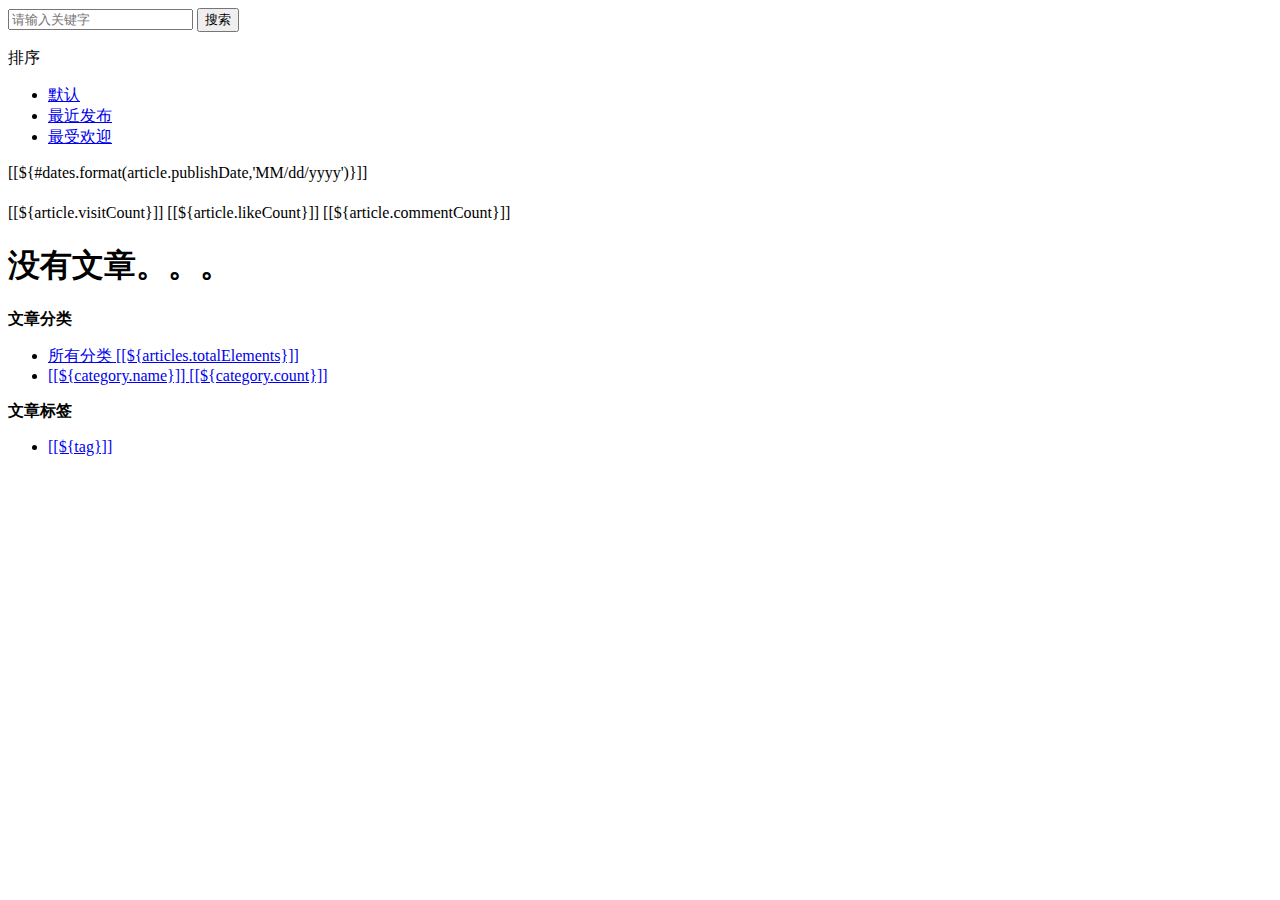
<file: src/main/resources/templates/index.html>
<html xmlns:th="http://www.thymeleaf.org" xmlns:sec="http://www.thymeleaf.org/thymeleaf-extras-springsecurity4">

<head th:replace="~{layout/layout::head(pageTitle='主页')}" ></head>

<body>
	<div th:replace="~{layout/layout::js}"></div>
	<header th:replace="~{layout/layout::header(pageName='index')}"> </header>
	<div class="container main-content">
		<div class="row">
			<div class="col-md-9">
				<div class="">
					<div></div>
					<form class="form-inline mt-2 mt-md-0 mr-2">
						<input class="form-control mr-sm-2" type="text" placeholder="请输入关键字" aria-label="Search" id="keyword">
						<button id="keyword-search" class="btn btn-outline-dark my-2 my-sm-0" type="button">搜索</button>
					</form>
				</div>
				<div class="utils">
					<div>
						排序
						<i class="fa fa-sort-amount-desc ml-2"></i>
					</div>
					<div>
						<!--<a href="javascript:void(0)" class="ml-2">默认-->
							<!--<i class="fa fa-sort-down"></i>-->
						<!--</a>-->
						<!--<a href="javascript:void(0)" class="ml-2">最近发布-->
							<!--<i class="fa fa-sort-down"></i>-->
						<!--</a>-->
						<!--<a href="javascript:void(0)" class="ml-2">最受欢迎-->
							<!--<i class="fa fa-sort-down"></i>-->
						<!--</a>-->
						<ul class="nav nav-sort">
							<li class="nav-item">
								<a class="nav-link active-sort" data-sort="0" href="javascript:void(0)">默认<i class="fa fa-sort-down"></i></a>
							</li>
							<li class="nav-item">
								<a class="nav-link" data-sort="1" href="javascript:void(0)">最近发布<i class="fa fa-sort-down"></i></a>
							</li>
							<li class="nav-item">
								<a class="nav-link" data-sort="2" href="javascript:void(0)">最受欢迎<i class="fa fa-sort-down"></i></a>
							</li>
						</ul>
					</div>
				</div>
				<div id="article-container">
					<div class="article-list" id="article-list" th:attr="totalPages=${articles.totalPages},totalCount=${articles.totalElements}">
						<div class="card mb-3" th:each="article : ${articles}">
							<div class="card-header">
								<span class="ml-2 ">
									<i class="fa fa-calendar p-1"></i>[[${#dates.format(article.publishDate,'MM/dd/yyyy')}]]</span>
							</div>
							<div class="card-body">
								<h5 class="card-title">
									<a th:href="@{'/article/details/'+${article.articleId}}" target="_blank" class="card-link" th:text="${article.title}"></a>
								</h5>
								<p class="card-text"></p>
								<div class="my-card-footer">
									<div>
										<span th:text="${article.source}eq 1?'原创':'转载'"></span>
									</div>
									<div>
										<!-- <span class="ml-2 ">
											<i class="fa fa-user p-1"></i>[[${article.author}]]</span> -->
										<span class="ml-2 ">
											<i class="fa fa-eye p-1"></i>[[${article.visitCount}]]</span>
										<span class="ml-2 ">
											<i class="fa fa-thumbs-up p-1"></i>[[${article.likeCount}]]</span>
										<span class="ml-2 ">
											<i class="fa fa-comments p-1"></i>[[${article.commentCount}]]</span>
									</div>
								</div>
							</div>
						</div>
					</div>
				</div>
                <div th:if="${articles.totalElements le 0}" class="text-center m-5"> <h1>没有文章。。。</h1></div>
				<div th:replace="~{layout/paging::paging}"></div>
			</div>
			<div class="col-md-3">
				<aside class="blog-aside">
					<div class="card">
						<div class="card-header">
							<strong>文章分类</strong>
						</div>
						<ul class="list-group list-group-flush">
							<li class="list-group-item active">
								<a class="_category_" href="javascript:void(0)">所有分类
									<span id="all_category_count" class="badge badge-secondary ml-2">[[${articles.totalElements}]]</span>
								</a>
							</li>
							<li class="list-group-item " th:each="category : ${categorys}">
								<a class="_category_" href="javascript:void(0)" th:attr="category=${category.name}">[[${category.name}]]
									<span class="badge badge-secondary ml-2">[[${category.count}]]</span>
								</a>
							</li>
						</ul>
					</div>
					<div class="card">
						<div class="card-header">
							<strong>文章标签</strong>
						</div>
						<ul class="tags">
							<li class="active">
								<a class="_tag_" th:attr="tag=${tag}" href="javascript:void(0)" th:each="tag : ${tags}">[[${tag}]]</a>
							</li>
						</ul>
					</div>
				</aside>
			</div>
		</div>
	</div>
	<footer th:replace="~{layout/layout::footer}"></footer>
</body>
<script type="text/javascript" th:inline="javascript">
	$(function () {
		var currentPage = 0;//当前页号
		var category = "";//文章分类
		var tag = "";//文章标签
		var keyword = "";//关键字
        var sortValue=0;//排序方式
		$("#page").Page({
			totalPages: [[${ articles.totalPages }]],//分页总数
			liNums: 7,//分页的数字按钮数(建议取奇数)
			activeClass: 'activP', //active 类样式定义
			callBack: function (pageNo) {
				currentPage = pageNo;
				queryArticles();
			}
		});
		function queryArticles() {
			$.ajax({
				type:"get",
				url: CONTEXT_PATH+"articles",
				contentType: 'application/json',
				data: {
					"pageNo": currentPage > 0 ? currentPage - 1 : 0,
					"pageSize": 10,
					"category": category,
					"tag": tag,
					"keyword": keyword,
                    "sortValue":sortValue
				},
				success: function (data) {
					$("#article-container").html(data);
					if (currentPage == 0) {
						var totalPages = $("#article-list").attr("totalPages");
						$("#page").setTotalPages(parseInt(totalPages));//分页总数
					}
				},
				error: function () {
					toastr.error("请稍后再试!");
				}
			});
		}
		$("._category_").click(function () {
			$("._category_").parent().removeClass("active");
			$(this).parent().addClass("active");
			category = $(this).attr("category");
			currentPage = 0;
			queryArticles();
		});
		$("._tag_").click(function () {
			$("._tag_").parent().removeClass("active");
			$(this).parent().addClass("active");
			tag = $(this).attr("tag");
			currentPage = 0;
			queryArticles();
		});
		$("#keyword-search").click(function () {
			keyword = $("#keyword").val();
			currentPage = 0;
			queryArticles();
		});
		$(".nav-sort  a").click(function(){
            $(".nav-sort  a").removeClass("active-sort");
		    $(this).addClass("active-sort");
            sortValue=$(this).attr("data-sort");
            queryArticles();
        });
	})
</script>

</html>
</file>
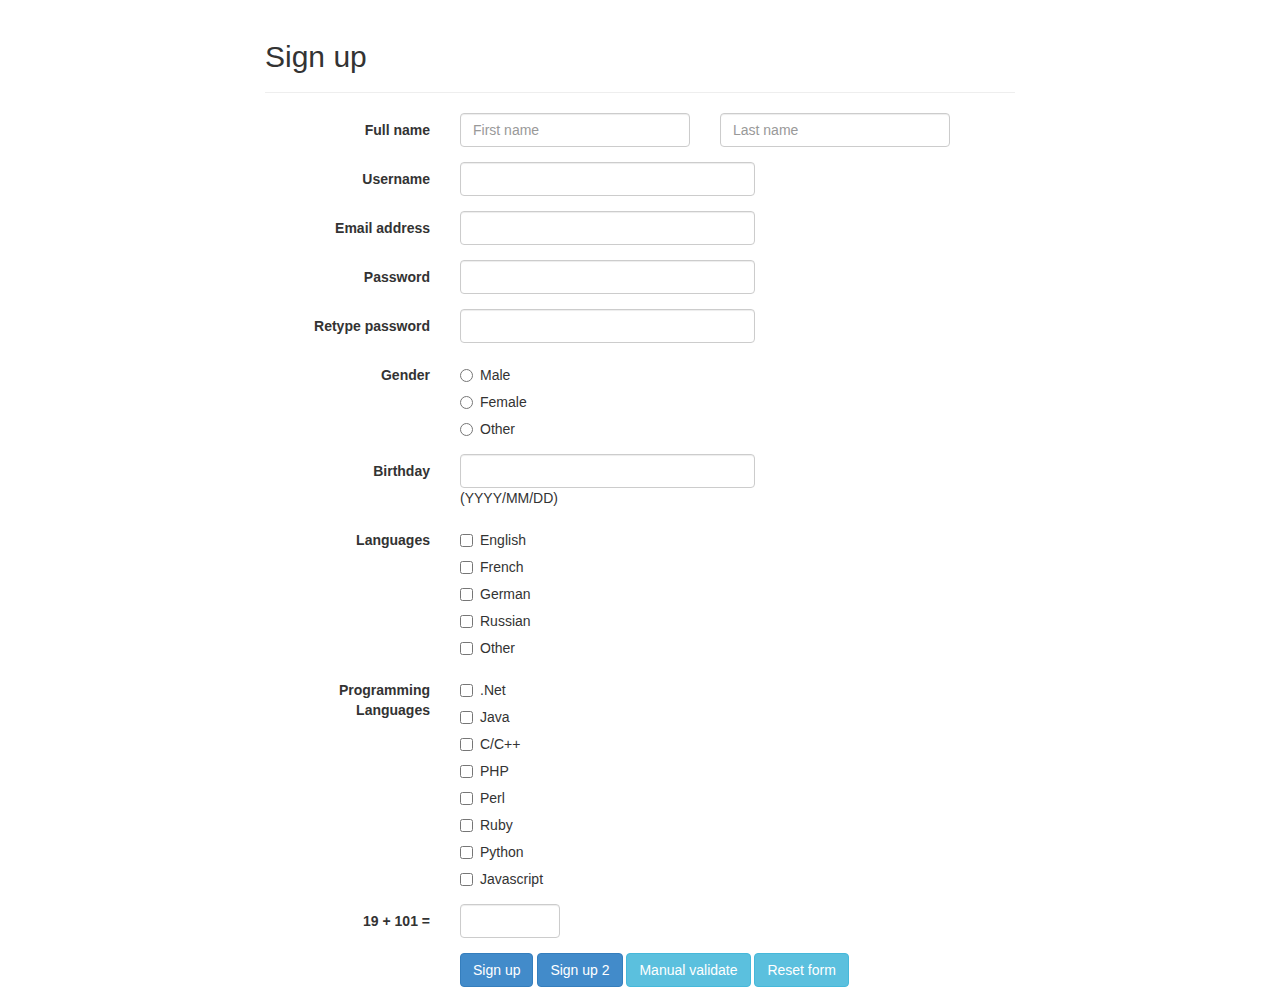
<file: src/main/resources/static/lib/bootstrapvalidator-master/index.html>
<!DOCTYPE html>
<html>
<head>
    <title>BootstrapValidator demo</title>

    <link rel="stylesheet" href="vendor/bootstrap/css/bootstrap.css"/>
    <link rel="stylesheet" href="dist/css/bootstrapValidator.css"/>

    <!-- Include the FontAwesome CSS if you want to use feedback icons provided by FontAwesome -->
    <!--<link rel="stylesheet" href="http://netdna.bootstrapcdn.com/font-awesome/4.0.3/css/font-awesome.css" />-->

    <script type="text/javascript" src="vendor/jquery/jquery-1.10.2.min.js"></script>
    <script type="text/javascript" src="vendor/bootstrap/js/bootstrap.min.js"></script>
    <script type="text/javascript" src="dist/js/bootstrapValidator.js"></script>
</head>
<body>
    <div class="container">
        <div class="row">
            <!-- form: -->
            <section>
                <div class="col-lg-8 col-lg-offset-2">
                    <div class="page-header">
                        <h2>Sign up</h2>
                    </div>

                    <form id="defaultForm" method="post" class="form-horizontal" action="target.php">
                        <div class="form-group">
                            <label class="col-lg-3 control-label">Full name</label>
                            <div class="col-lg-4">
                                <input type="text" class="form-control" name="firstName" placeholder="First name" />
                            </div>
                            <div class="col-lg-4">
                                <input type="text" class="form-control" name="lastName" placeholder="Last name" />
                            </div>
                        </div>

                        <div class="form-group">
                            <label class="col-lg-3 control-label">Username</label>
                            <div class="col-lg-5">
                                <input type="text" class="form-control" name="username" />
                            </div>
                        </div>

                        <div class="form-group">
                            <label class="col-lg-3 control-label">Email address</label>
                            <div class="col-lg-5">
                                <input type="text" class="form-control" name="email" />
                            </div>
                        </div>

                        <div class="form-group">
                            <label class="col-lg-3 control-label">Password</label>
                            <div class="col-lg-5">
                                <input type="password" class="form-control" name="password" />
                            </div>
                        </div>

                        <div class="form-group">
                            <label class="col-lg-3 control-label">Retype password</label>
                            <div class="col-lg-5">
                                <input type="password" class="form-control" name="confirmPassword" />
                            </div>
                        </div>

                        <div class="form-group">
                            <label class="col-lg-3 control-label">Gender</label>
                            <div class="col-lg-5">
                                <div class="radio">
                                    <label>
                                        <input type="radio" name="gender" value="male" /> Male
                                    </label>
                                </div>
                                <div class="radio">
                                    <label>
                                        <input type="radio" name="gender" value="female" /> Female
                                    </label>
                                </div>
                                <div class="radio">
                                    <label>
                                        <input type="radio" name="gender" value="other" /> Other
                                    </label>
                                </div>
                            </div>
                        </div>

                        <div class="form-group">
                            <label class="col-lg-3 control-label">Birthday</label>
                            <div class="col-lg-5">
                                <input type="text" class="form-control" name="birthday" /> (YYYY/MM/DD)
                            </div>
                        </div>

                        <div class="form-group">
                            <label class="col-lg-3 control-label">Languages</label>
                            <div class="col-lg-5">
                                <div class="checkbox">
                                    <label>
                                        <input type="checkbox" name="languages[]" value="english" /> English
                                    </label>
                                </div>
                                <div class="checkbox">
                                    <label>
                                        <input type="checkbox" name="languages[]" value="french" /> French
                                    </label>
                                </div>
                                <div class="checkbox">
                                    <label>
                                        <input type="checkbox" name="languages[]" value="german" /> German
                                    </label>
                                </div>
                                <div class="checkbox">
                                    <label>
                                        <input type="checkbox" name="languages[]" value="russian" /> Russian
                                    </label>
                                </div>
                                <div class="checkbox">
                                    <label>
                                        <input type="checkbox" name="languages[]" value="other" /> Other
                                    </label>
                                </div>
                            </div>
                        </div>

                        <div class="form-group">
                            <label class="col-lg-3 control-label">Programming Languages</label>
                            <div class="col-lg-5">
                                <div class="checkbox">
                                    <label>
                                        <input type="checkbox" name="programs[]" value="net" /> .Net
                                    </label>
                                </div>
                                <div class="checkbox">
                                    <label>
                                        <input type="checkbox" name="programs[]" value="java" /> Java
                                    </label>
                                </div>
                                <div class="checkbox">
                                    <label>
                                        <input type="checkbox" name="programs[]" value="c" /> C/C++
                                    </label>
                                </div>
                                <div class="checkbox">
                                    <label>
                                        <input type="checkbox" name="programs[]" value="php" /> PHP
                                    </label>
                                </div>
                                <div class="checkbox">
                                    <label>
                                        <input type="checkbox" name="programs[]" value="perl" /> Perl
                                    </label>
                                </div>
                                <div class="checkbox">
                                    <label>
                                        <input type="checkbox" name="programs[]" value="ruby" /> Ruby
                                    </label>
                                </div>
                                <div class="checkbox">
                                    <label>
                                        <input type="checkbox" name="programs[]" value="python" /> Python
                                    </label>
                                </div>
                                <div class="checkbox">
                                    <label>
                                        <input type="checkbox" name="programs[]" value="javascript" /> Javascript
                                    </label>
                                </div>
                            </div>
                        </div>

                        <div class="form-group">
                            <label class="col-lg-3 control-label" id="captchaOperation"></label>
                            <div class="col-lg-2">
                                <input type="text" class="form-control" name="captcha" />
                            </div>
                        </div>

                        <div class="form-group">
                            <div class="col-lg-9 col-lg-offset-3">
                                <button type="submit" class="btn btn-primary" name="signup" value="Sign up">Sign up</button>
                                <button type="submit" class="btn btn-primary" name="signup2" value="Sign up 2">Sign up 2</button>
                                <button type="button" class="btn btn-info" id="validateBtn">Manual validate</button>
                                <button type="button" class="btn btn-info" id="resetBtn">Reset form</button>
                            </div>
                        </div>
                    </form>
                </div>
            </section>
            <!-- :form -->
        </div>
    </div>

<script type="text/javascript">
$(document).ready(function() {
    // Generate a simple captcha
    function randomNumber(min, max) {
        return Math.floor(Math.random() * (max - min + 1) + min);
    }
    $('#captchaOperation').html([randomNumber(1, 100), '+', randomNumber(1, 200), '='].join(' '));

    $('#defaultForm').bootstrapValidator({
//        live: 'disabled',
        message: 'This value is not valid',
        feedbackIcons: {
            valid: 'glyphicon glyphicon-ok',
            invalid: 'glyphicon glyphicon-remove',
            validating: 'glyphicon glyphicon-refresh'
        },
        fields: {
            firstName: {
                validators: {
                    notEmpty: {
                        message: 'The first name is required and cannot be empty'
                    }
                }
            },
            lastName: {
                validators: {
                    notEmpty: {
                        message: 'The last name is required and cannot be empty'
                    }
                }
            },
            username: {
                message: 'The username is not valid',
                validators: {
                    notEmpty: {
                        message: 'The username is required and cannot be empty'
                    },
                    stringLength: {
                        min: 6,
                        max: 30,
                        message: 'The username must be more than 6 and less than 30 characters long'
                    },
                    regexp: {
                        regexp: /^[a-zA-Z0-9_\.]+$/,
                        message: 'The username can only consist of alphabetical, number, dot and underscore'
                    },
                    remote: {
                        url: 'remote.php',
                        message: 'The username is not available'
                    },
                    different: {
                        field: 'password',
                        message: 'The username and password cannot be the same as each other'
                    }
                }
            },
            email: {
                validators: {
                    emailAddress: {
                        message: 'The input is not a valid email address'
                    }
                }
            },
            password: {
                validators: {
                    notEmpty: {
                        message: 'The password is required and cannot be empty'
                    },
                    identical: {
                        field: 'confirmPassword',
                        message: 'The password and its confirm are not the same'
                    },
                    different: {
                        field: 'username',
                        message: 'The password cannot be the same as username'
                    }
                }
            },
            confirmPassword: {
                validators: {
                    notEmpty: {
                        message: 'The confirm password is required and cannot be empty'
                    },
                    identical: {
                        field: 'password',
                        message: 'The password and its confirm are not the same'
                    },
                    different: {
                        field: 'username',
                        message: 'The password cannot be the same as username'
                    }
                }
            },
            birthday: {
                validators: {
                    date: {
                        format: 'YYYY/MM/DD',
                        message: 'The birthday is not valid'
                    }
                }
            },
            gender: {
                validators: {
                    notEmpty: {
                        message: 'The gender is required'
                    }
                }
            },
            'languages[]': {
                validators: {
                    notEmpty: {
                        message: 'Please specify at least one language you can speak'
                    }
                }
            },
            'programs[]': {
                validators: {
                    choice: {
                        min: 2,
                        max: 4,
                        message: 'Please choose 2 - 4 programming languages you are good at'
                    }
                }
            },
            captcha: {
                validators: {
                    callback: {
                        message: 'Wrong answer',
                        callback: function(value, validator) {
                            var items = $('#captchaOperation').html().split(' '), sum = parseInt(items[0]) + parseInt(items[2]);
                            return value == sum;
                        }
                    }
                }
            }
        }
    });

    // Validate the form manually
    $('#validateBtn').click(function() {
        $('#defaultForm').bootstrapValidator('validate');
    });

    $('#resetBtn').click(function() {
        $('#defaultForm').data('bootstrapValidator').resetForm(true);
    });
});
</script>
</body>
</html>
</file>
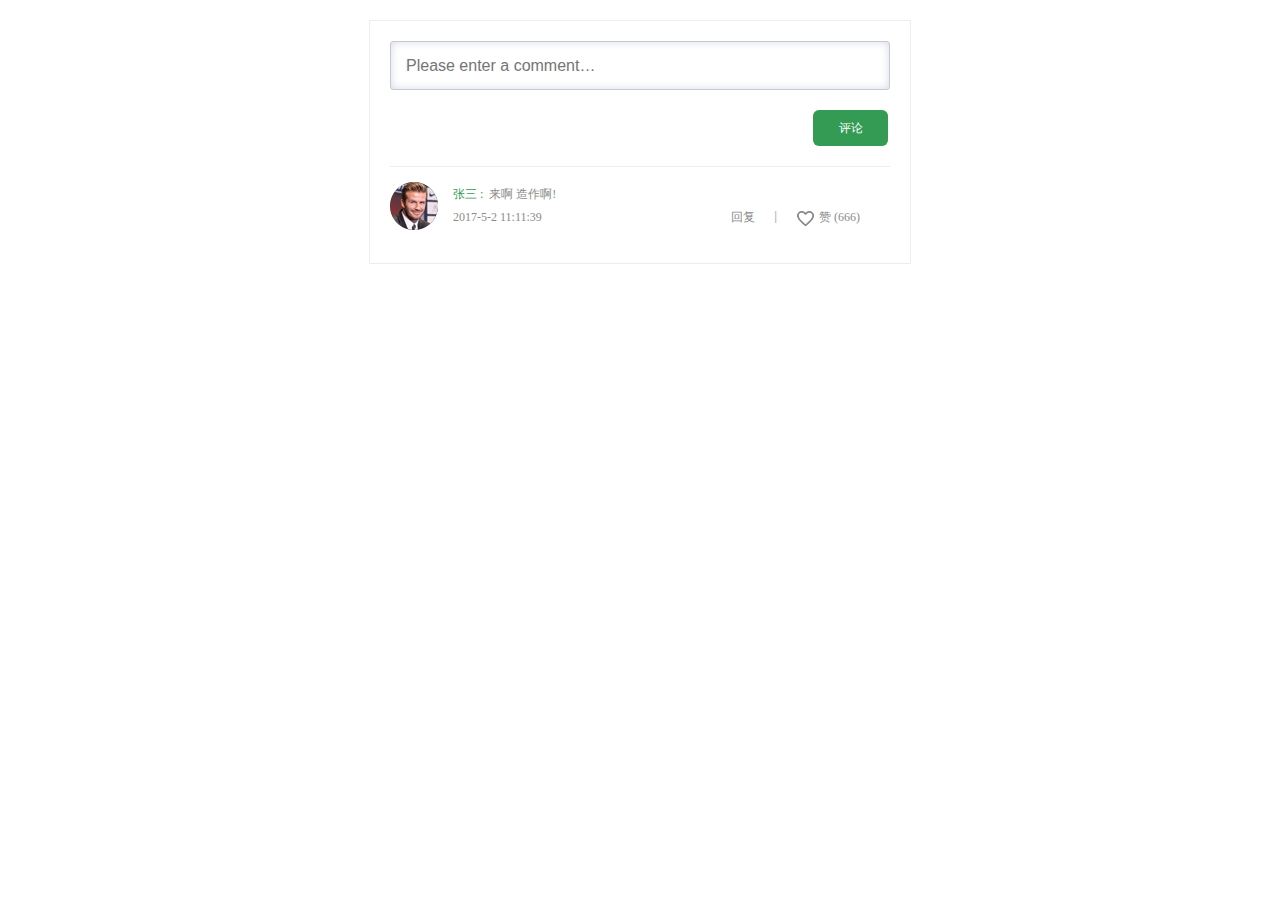
<file: src/main/resources/static/lib/jQueryWbPl/index.html>
<!DOCTYPE html>
<html lang="en">
<head>
    <meta charset="UTF-8">
    <title>仿微博评论</title>
    <link rel="stylesheet" href="css/style.css">
    <link rel="stylesheet" href="css/comment.css">
</head>
<body>
<!--
    此评论textarea文本框部分使用的https://github.com/alexdunphy/flexText此插件
-->
<div class="commentAll">
    <!--评论区域 begin-->
    <div class="reviewArea clearfix">
        <textarea class="content comment-input" placeholder="Please enter a comment&hellip;" onkeyup="keyUP(this)"></textarea>
        <a href="javascript:" class="plBtn">评论</a>
    </div>
    <!--评论区域 end-->
    <!--回复区域 begin-->
    <div class="comment-show">
        <div class="comment-show-con clearfix">
            <div class="comment-show-con-img pull-left"><img src="images/header-img-comment_03.png" alt=""></div>
            <div class="comment-show-con-list pull-left clearfix">
                <div class="pl-text clearfix">
                    <a href="#" class="comment-size-name">张三 : </a>
                    <span class="my-pl-con">&nbsp;来啊 造作啊!</span>
                </div>
                <div class="date-dz">
                    <span class="date-dz-left pull-left comment-time">2017-5-2 11:11:39</span>
                    <div class="date-dz-right pull-right comment-pl-block">
                        <a href="javascript:" class="removeBlock">删除</a>
                        <a href="javascript:" class="date-dz-pl pl-hf hf-con-block pull-left">回复</a>
                        <span class="pull-left date-dz-line">|</span>
                        <a href="javascript:" class="date-dz-z pull-left"><i class="date-dz-z-click-red"></i>赞 (<i class="z-num">666</i>)</a>
                    </div>
                </div>
                <div class="hf-list-con"></div>
            </div>
        </div>
    </div>
    <!--回复区域 end-->
</div>



<script type="text/javascript" src="js/jquery-1.12.0.min.js"></script>
<script type="text/javascript" src="js/jquery.flexText.js"></script>
<!--textarea高度自适应-->
<script type="text/javascript">
    $(function () {
        $('.content').flexText();
    });
</script>
<!--textarea限制字数-->
<script type="text/javascript">
    function keyUP(t){
        var len = $(t).val().length;
        if(len > 139){
            $(t).val($(t).val().substring(0,140));
        }
    }
</script>
<!--点击评论创建评论条-->
<script type="text/javascript">
    $('.commentAll').on('click','.plBtn',function(){
        var myDate = new Date();
        //获取当前年
        var year=myDate.getFullYear();
        //获取当前月
        var month=myDate.getMonth()+1;
        //获取当前日
        var date=myDate.getDate();
        var h=myDate.getHours();       //获取当前小时数(0-23)
        var m=myDate.getMinutes();     //获取当前分钟数(0-59)
        if(m<10) m = '0' + m;
        var s=myDate.getSeconds();
        if(s<10) s = '0' + s;
        var now=year+'-'+month+"-"+date+" "+h+':'+m+":"+s;
        //获取输入内容
        var oSize = $(this).siblings('.flex-text-wrap').find('.comment-input').val();
        console.log(oSize);
        //动态创建评论模块
        oHtml = '<div class="comment-show-con clearfix"><div class="comment-show-con-img pull-left"><img src="images/header-img-comment_03.png" alt=""></div> <div class="comment-show-con-list pull-left clearfix"><div class="pl-text clearfix"> <a href="#" class="comment-size-name">David Beckham : </a> <span class="my-pl-con">&nbsp;'+ oSize +'</span> </div> <div class="date-dz"> <span class="date-dz-left pull-left comment-time">'+now+'</span> <div class="date-dz-right pull-right comment-pl-block"><a href="javascript:;" class="removeBlock">删除</a> <a href="javascript:;" class="date-dz-pl pl-hf hf-con-block pull-left">回复</a> <span class="pull-left date-dz-line">|</span> <a href="javascript:;" class="date-dz-z pull-left"><i class="date-dz-z-click-red"></i>赞 (<i class="z-num">666</i>)</a> </div> </div><div class="hf-list-con"></div></div> </div>';
        if(oSize.replace(/(^\s*)|(\s*$)/g, "") != ''){
            $(this).parents('.reviewArea ').siblings('.comment-show').prepend(oHtml);
            $(this).siblings('.flex-text-wrap').find('.comment-input').prop('value','').siblings('pre').find('span').text('');
        }
    });
</script>
<!--点击回复动态创建回复块-->
<script type="text/javascript">
    $('.comment-show').on('click','.pl-hf',function(){
        //获取回复人的名字
        var fhName = $(this).parents('.date-dz-right').parents('.date-dz').siblings('.pl-text').find('.comment-size-name').html();
        //回复@
        var fhN = '回复@'+fhName;
        //var oInput = $(this).parents('.date-dz-right').parents('.date-dz').siblings('.hf-con');
        var fhHtml = '<div class="hf-con pull-left"> <textarea class="content comment-input hf-input" placeholder="" onkeyup="keyUP(this)"></textarea> <a href="javascript:;" class="hf-pl">评论</a></div>';
        //显示回复
        if($(this).is('.hf-con-block')){
            $(this).parents('.date-dz-right').parents('.date-dz').append(fhHtml);
            $(this).removeClass('hf-con-block');
            $('.content').flexText();
            $(this).parents('.date-dz-right').siblings('.hf-con').find('.pre').css('padding','6px 15px');
            //console.log($(this).parents('.date-dz-right').siblings('.hf-con').find('.pre'))
            //input框自动聚焦
            $(this).parents('.date-dz-right').siblings('.hf-con').find('.hf-input').val('').focus().val(fhN);
        }else {
            $(this).addClass('hf-con-block');
            $(this).parents('.date-dz-right').siblings('.hf-con').remove();
        }
    });
</script>
<!--评论回复块创建-->
<script type="text/javascript">
    $('.comment-show').on('click','.hf-pl',function(){
        var oThis = $(this);
        var myDate = new Date();
        //获取当前年
        var year=myDate.getFullYear();
        //获取当前月
        var month=myDate.getMonth()+1;
        //获取当前日
        var date=myDate.getDate();
        var h=myDate.getHours();       //获取当前小时数(0-23)
        var m=myDate.getMinutes();     //获取当前分钟数(0-59)
        if(m<10) m = '0' + m;
        var s=myDate.getSeconds();
        if(s<10) s = '0' + s;
        var now=year+'-'+month+"-"+date+" "+h+':'+m+":"+s;
        //获取输入内容
        var oHfVal = $(this).siblings('.flex-text-wrap').find('.hf-input').val();
        console.log(oHfVal);
        var oHfName = $(this).parents('.hf-con').parents('.date-dz').siblings('.pl-text').find('.comment-size-name').html();
        var oAllVal = '回复@'+oHfName;
        if(oHfVal.replace(/^ +| +$/g,'') == '' || oHfVal == oAllVal){

        }else {
            $.getJSON("json/pl.json",function(data){
                var oAt = '';
                var oHf = '';
                $.each(data,function(n,v){
                    delete v.hfContent;
                    delete v.atName;
                    var arr;
                    var ohfNameArr;
                    if(oHfVal.indexOf("@") == -1){
                        data['atName'] = '';
                        data['hfContent'] = oHfVal;
                    }else {
                        arr = oHfVal.split(':');
                        ohfNameArr = arr[0].split('@');
                        data['hfContent'] = arr[1];
                        data['atName'] = ohfNameArr[1];
                    }

                    if(data.atName == ''){
                        oAt = data.hfContent;
                    }else {
                        oAt = '回复<a href="#" class="atName">@'+data.atName+'</a> : '+data.hfContent;
                    }
                    oHf = data.hfName;
                });

                var oHtml = '<div class="all-pl-con"><div class="pl-text hfpl-text clearfix"><a href="#" class="comment-size-name">我的名字 : </a><span class="my-pl-con">'+oAt+'</span></div><div class="date-dz"> <span class="date-dz-left pull-left comment-time">'+now+'</span> <div class="date-dz-right pull-right comment-pl-block"> <a href="javascript:;" class="removeBlock">删除</a> <a href="javascript:;" class="date-dz-pl pl-hf hf-con-block pull-left">回复</a> <span class="pull-left date-dz-line">|</span> <a href="javascript:;" class="date-dz-z pull-left"><i class="date-dz-z-click-red"></i>赞 (<i class="z-num">666</i>)</a> </div> </div></div>';
                oThis.parents('.hf-con').parents('.comment-show-con-list').find('.hf-list-con').css('display','block').prepend(oHtml) && oThis.parents('.hf-con').siblings('.date-dz-right').find('.pl-hf').addClass('hf-con-block') && oThis.parents('.hf-con').remove();
            });
        }
    });
</script>
<!--删除评论块-->
<script type="text/javascript">
    $('.commentAll').on('click','.removeBlock',function(){
        var oT = $(this).parents('.date-dz-right').parents('.date-dz').parents('.all-pl-con');
        if(oT.siblings('.all-pl-con').length >= 1){
            oT.remove();
        }else {
            $(this).parents('.date-dz-right').parents('.date-dz').parents('.all-pl-con').parents('.hf-list-con').css('display','none');
            oT.remove();
        }
        $(this).parents('.date-dz-right').parents('.date-dz').parents('.comment-show-con-list').parents('.comment-show-con').remove();

    })
</script>
<!--点赞-->
<script type="text/javascript">
    $('.comment-show').on('click','.date-dz-z',function(){
        var zNum = $(this).find('.z-num').html();
        if($(this).is('.date-dz-z-click')){
            zNum--;
            $(this).removeClass('date-dz-z-click red');
            $(this).find('.z-num').html(zNum);
            $(this).find('.date-dz-z-click-red').removeClass('red');
        }else {
            zNum++;
            $(this).addClass('date-dz-z-click');
            $(this).find('.z-num').html(zNum);
            $(this).find('.date-dz-z-click-red').addClass('red');
        }
    })
</script>
</body>
</html>
</file>
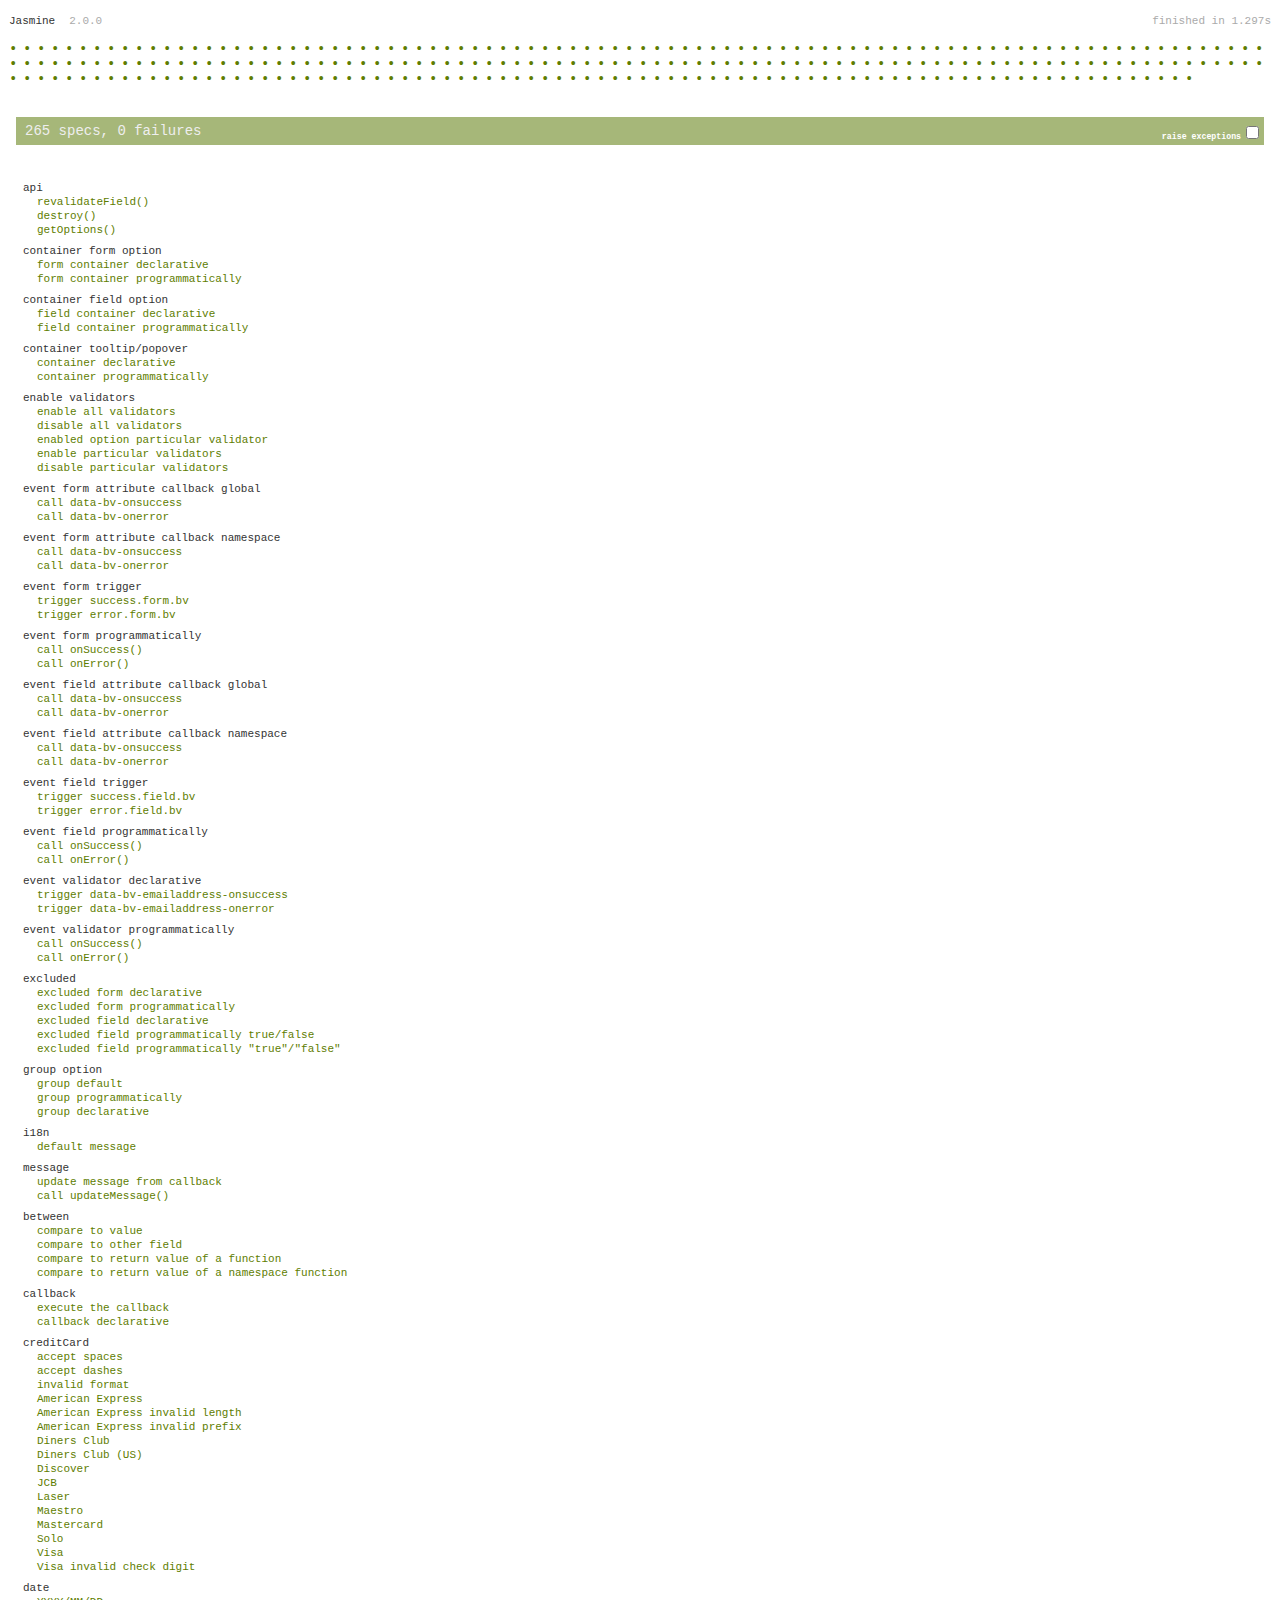
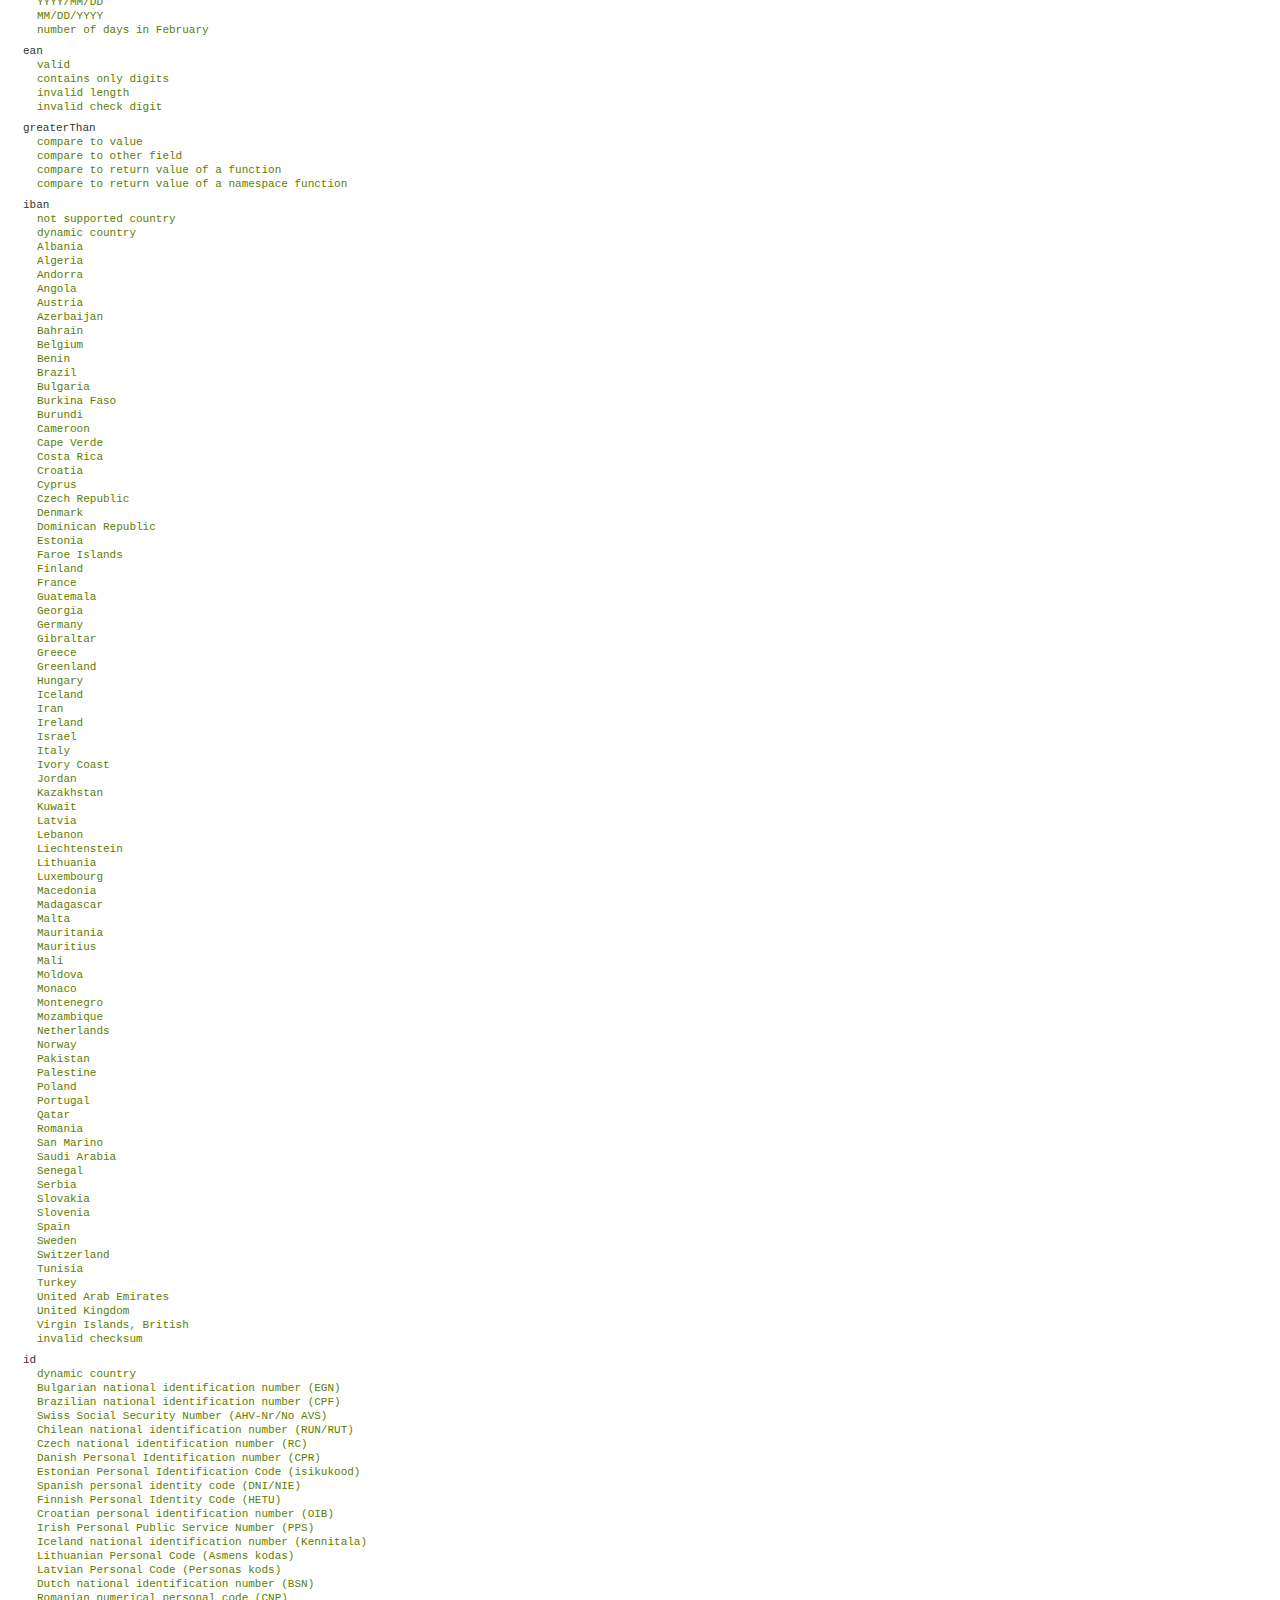
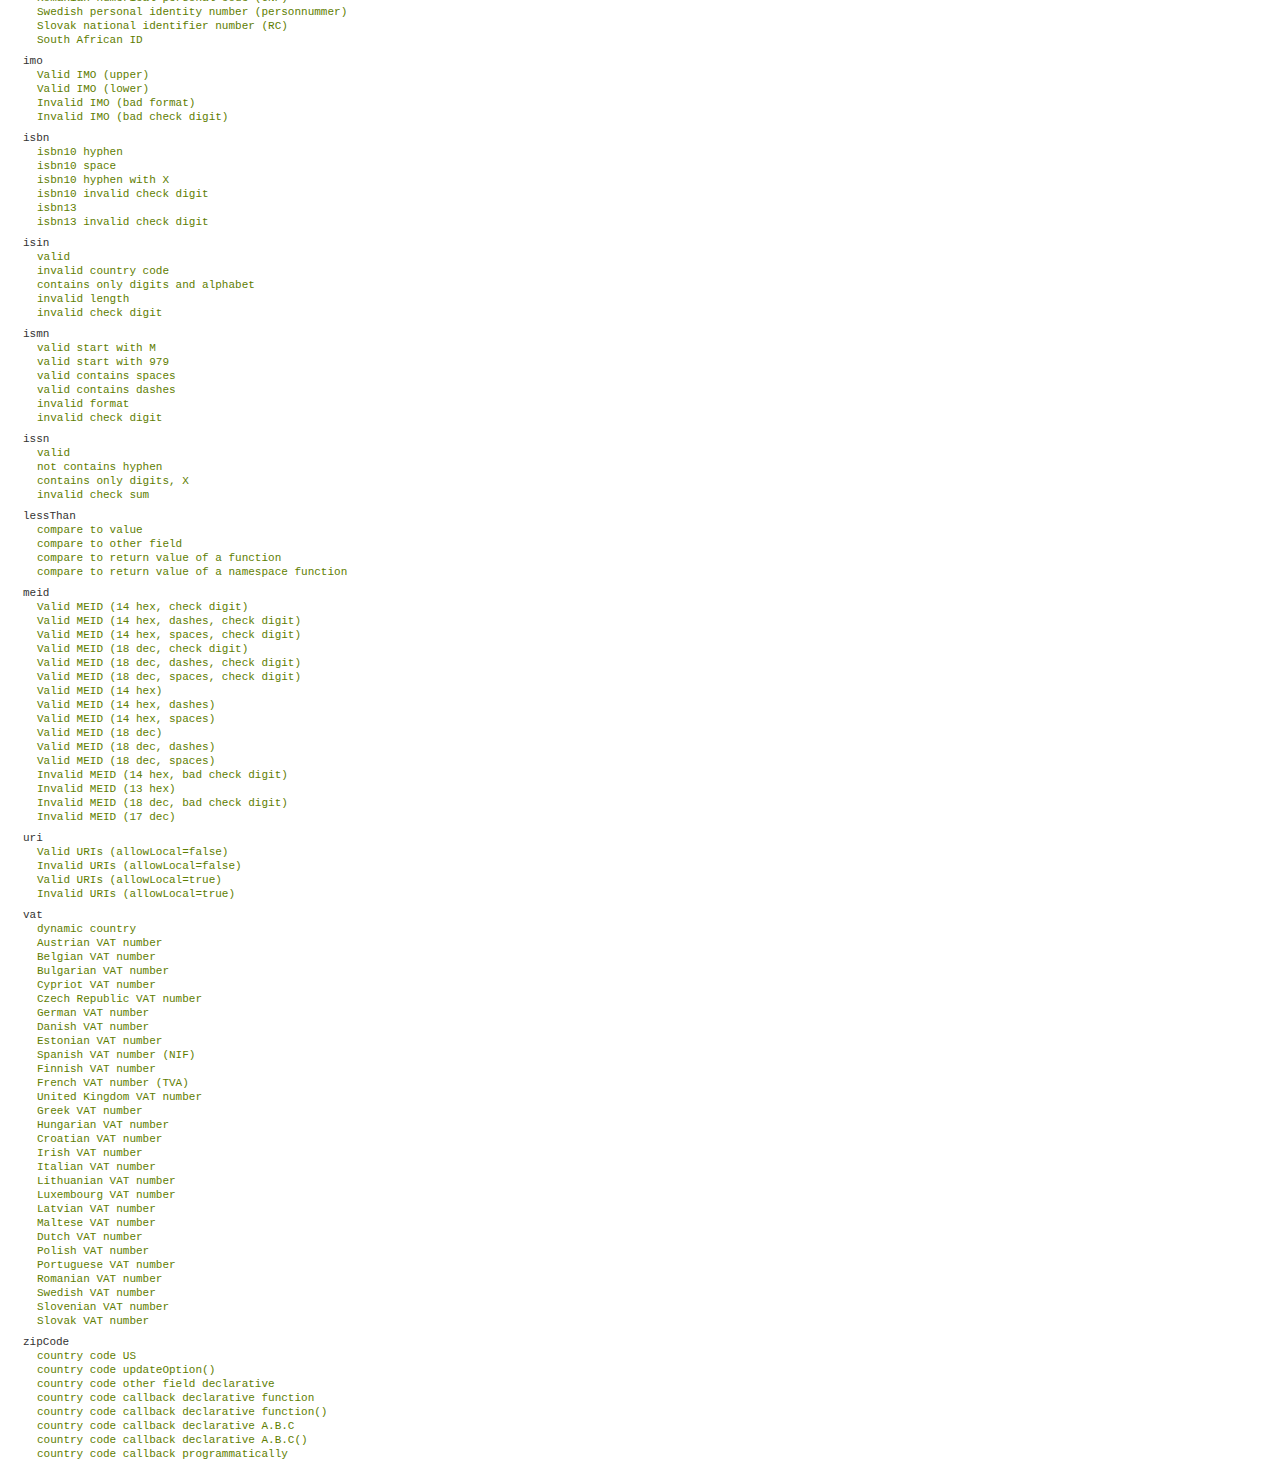
<file: src/main/resources/static/lib/bootstrapvalidator-master/test/index.html>
<!DOCTYPE html>
<html>
<head>
    <meta http-equiv="Content-Type" content="text/html; charset=UTF-8">
    <title>BootstrapValidator test suites</title>

    <link rel="stylesheet" href="../vendor/jasmine/jasmine.css">
    <link rel="stylesheet" href="../vendor/bootstrap/css/bootstrap.css"/>
    <link rel="stylesheet" href="../dist/css/bootstrapValidator.css"/>

    <script type="text/javascript" src="../vendor/jasmine/jasmine.js"></script>
    <script type="text/javascript" src="../vendor/jasmine/jasmine-html.js"></script>
    <script type="text/javascript" src="../vendor/jasmine/boot.js"></script>

    <script type="text/javascript" src="../vendor/jquery/jquery-1.10.2.min.js"></script>
    <script type="text/javascript" src="../vendor/bootstrap/js/bootstrap.min.js"></script>
    <script type="text/javascript" src="../dist/js/bootstrapValidator.js"></script>

    <!-- Specs -->
    <script type="text/javascript">
    var TestSuite = {};
    </script>
    <script type="text/javascript" src="spec.js"></script>
</head>
<body>

</body>
</html>
</file>
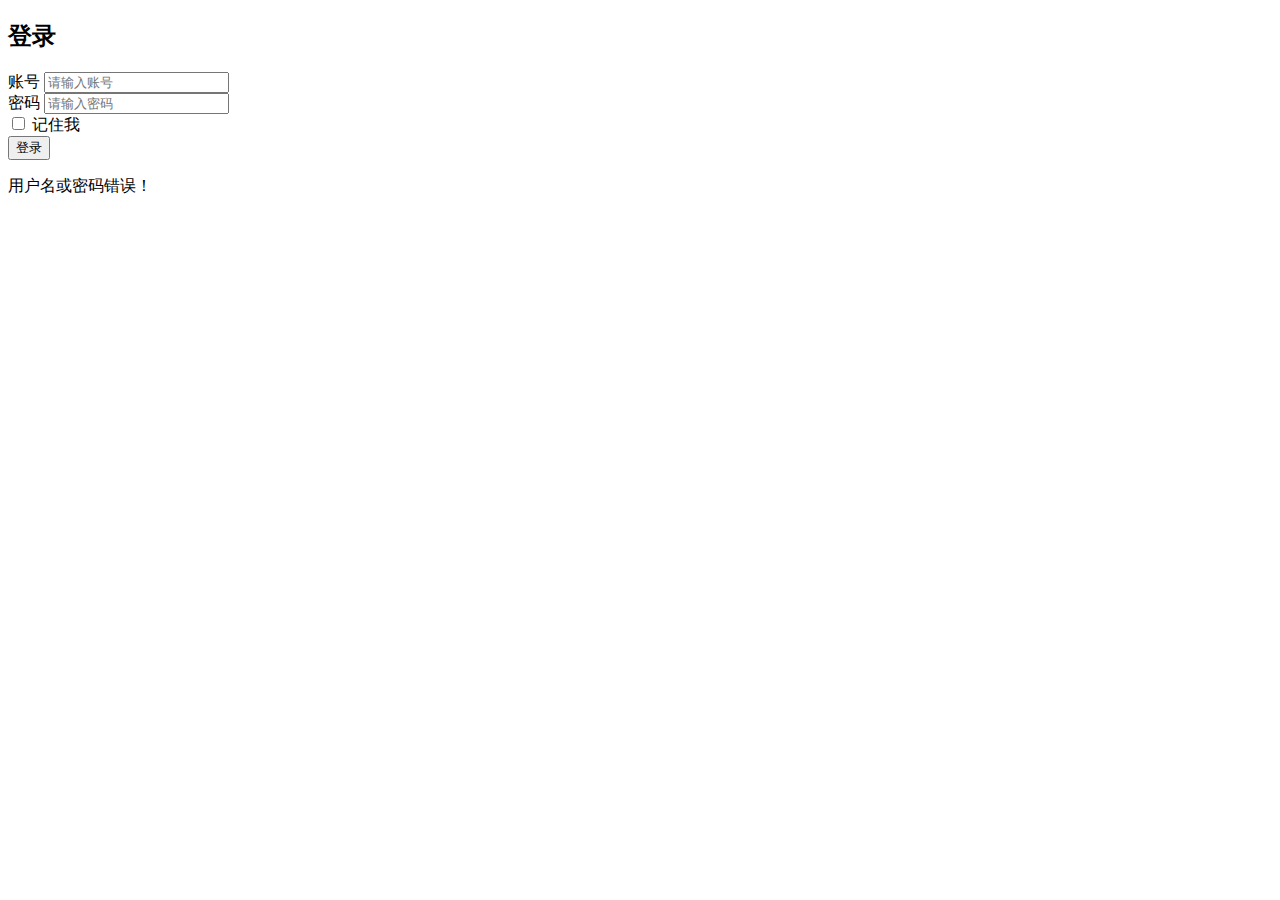
<file: src/main/resources/templates/login.html>
<!doctype html>
<html xmlns:th="http://www.thymeleaf.org" xmlns:sec="http://www.thymeleaf.org/thymeleaf-extras-springsecurity4">

<head th:replace="~{layout/layout::head(pageTitle='登录')}"></head>

<body>
    <div th:replace="~{layout/layout::js}"></div>
    <header th:replace="~{layout/layout::header(pageName='login')}"> </header>
    <div class="container login-form-container ">
        <form th:action="@{/login}" method="post">
            <h2 class="text-center">登录</h2>
            <div class="form-group ">
                <label for="username" class="col-form-label">账号</label>
                <input type="text" class="form-control" id="username" name="username" maxlength="50" placeholder="请输入账号">

            </div>
            <div class="form-group ">
                <label for="password" class="col-form-label">密码</label>
                <input type="password" class="form-control" id="password" name="password" maxlength="30" placeholder="请输入密码">
            </div>
            <div class="form-group ">
                <input type="checkbox" name="remember-me"> 记住我
            </div>
            <div class="form-group ">
                <button type="submit" class="btn btn-primary btn-lg w-100">登录</button>
            </div>
            <div class=" " th:if="${session.SPRING_SECURITY_LAST_EXCEPTION}">
                <p class="text-danger" >用户名或密码错误！</p>
            </div>
        </form>
    </div>
</body>

</html>
</file>
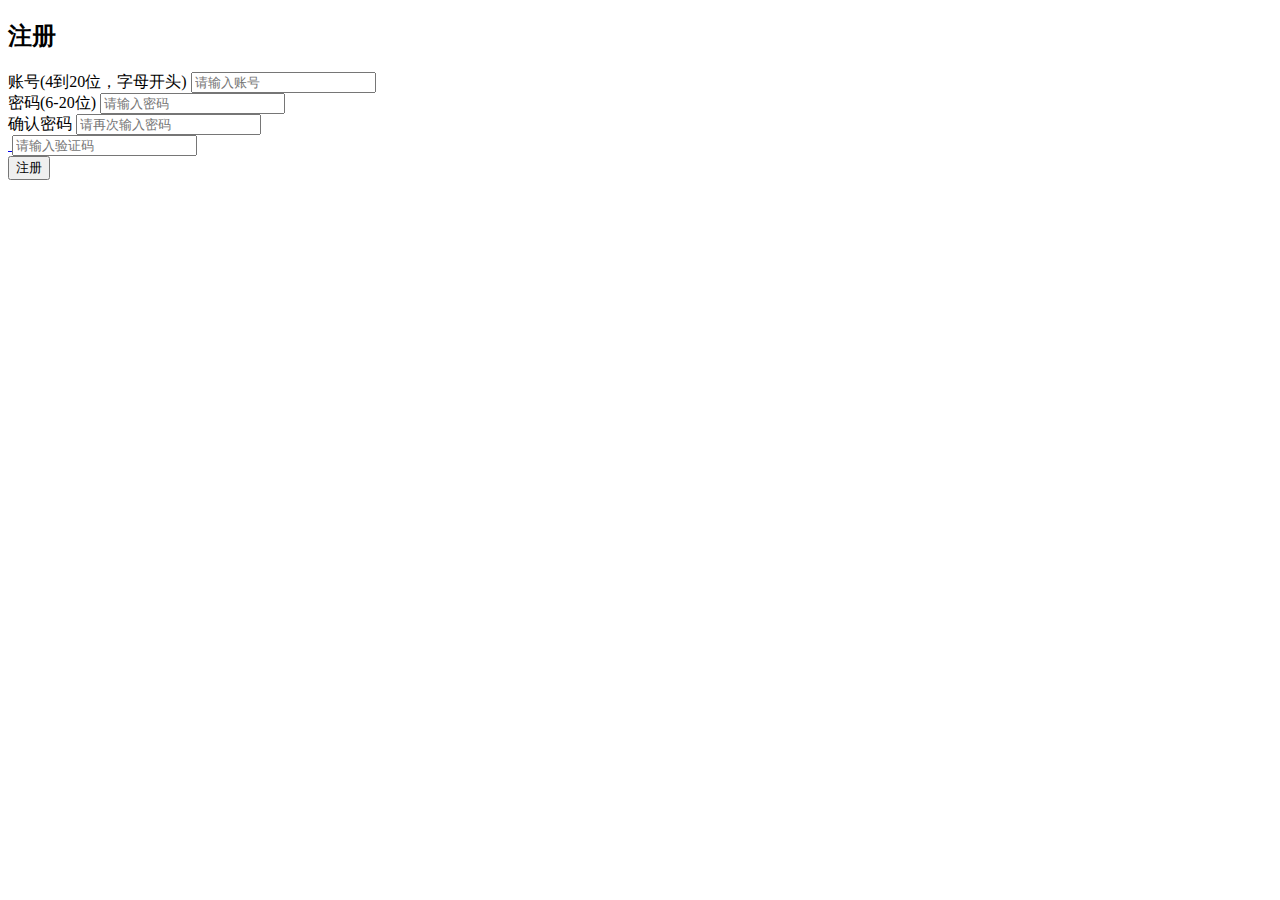
<file: src/main/resources/templates/register.html>
<!doctype html>
<html xmlns:th="http://www.thymeleaf.org" xmlns:sec="http://www.thymeleaf.org/thymeleaf-extras-springsecurity4">

<head th:replace="~{layout/layout::head(pageTitle='注册')}"></head>

<body>
<div th:replace="~{layout/layout::js}"></div>
<header th:replace="~{layout/layout::header(pageName='register')}"></header>
<div class="container login-form-container ">
    <form method="post" id="registerForm">
        <h2 class="text-center">注册</h2>
        <div class="form-group ">
            <label for="username" class="col-form-label">账号(4到20位，字母开头)</label>
            <input type="text"
                   class="form-control"
                   id="username"
                   name="username"
                   minlength="4"
                   maxlength="20"
                   onchange="checkUsername(this)"
                   placeholder="请输入账号">
            <span class="text-danger"></span>
        </div>
        <div class="form-group ">
            <label for="password" class="col-form-label">密码(6-20位)</label>
            <input type="password"
                   class="form-control"
                   id="password"
                   name="password"
                   minlength="6"
                   maxlength="20"
                   required
                   placeholder="请输入密码">
            <span class="text-danger"></span>
        </div>
        <div class="form-group ">
            <label for="passwordAgain" class="col-form-label">确认密码</label>
            <input type="password"
                   class="form-control"
                   id="passwordAgain"
                   name="passwordAgain"
                   maxlength="30"
                   required
                   placeholder="请再次输入密码">
            <span class="text-danger"></span>
        </div>
        <div class="form-group ">
            <div class="d-flex justify-content-between">
                <a id="captcha-link" href="javascript:void(0)">
                    <img id="captcha-img" th:src="@{/api/common/captcha?key=00000000000000000000000000000000}"></img>
                </a>
                <input type="text"
                       class="form-control"
                       id="captchaCode"
                       name="captchaCode"
                       minlength="4"
                       maxlength="4"
                       required
                       placeholder="请输入验证码">
            </div>
            <span id="cc-error-text"class=" text-danger"></span>
        </div>
        <div class="form-group ">
            <input type="hidden" id="captchaKey" name="key" value="00000000000000000000000000000000">
            <button type="button" class="btn btn-primary btn-lg w-100" id="btnRegister">注册</button>
        </div>
        <div >
            <p id="error-info" class="text-danger"></p>
        </div>
    </form>
</div>
</body>
<script th:inline="javascript">
    $(function () {
        $("#captcha-link").on("click", function () {
            var captchaKey = $.md5("" + Math.random());
            var captchaUrl = CONTEXT_PATH + "api/common/captcha?key=" + captchaKey;
            $("#captcha-img").attr("src", captchaUrl);
            $("#captchaKey").val(captchaKey);
        });
        $("#btnRegister").on("click", function () {
            if (!check()) {
                return;
            }
            var formData={
                username:$("#username").val(),
                password:$("#password").val(),
                captchaCode:$("#captchaCode").val(),
                captchaKey:$("#captchaKey").val()
            };
            $.ajax({
                type: "post",
                url: CONTEXT_PATH + "api/common/register",
                dataType: 'json',
                contentType:'application/json;charset=utf-8',
                data: JSON.stringify(formData),
                success: function (resp) {
                    if (resp.success) {
                        toastr.success("注册成功,2秒后跳转到登录页面！");
                        setTimeout(function () {
                            location.href = "/login";
                        }, 2000)
                    } else {
                        toastr.info(resp.data.cause);
                    }
                },
                error: function (xhr) {
                    toastr.error("注册失败，请稍后再试！");
                    $("#captcha-link").click();
                }
            });
        });
    });

    function check() {
        var pass=true;
        if(!checkIsRegisterUserName($("#username").val())){
            $("#username+.text-danger").text("只能输入4-20个以字母开头、可带数字、“_”、“.”的字串");
            pass=pass&&false;
        }else{
            $("#username+.text-danger").text("");
        }
        if(!checkIsPasswd($("#password").val())){
            $("#password+.text-danger").text("只能输入6-20个由字母、数字、特殊字符中至少两种组成");
            pass=pass&&false;
        }else{
            $("#password+.text-danger").text("");
        }
        if ($("#passwordAgain").val() != $("#password").val()) {
            $("#passwordAgain+.text-danger").text("两次输入密码不一致！");
            pass=pass&&false;
        }else{
            $("#passwordAgain+.text-danger").text("");
        }
        if(!checkCaptcha($("#captchaCode").val())){
            $("#cc-error-text").text("请正确输入验证码！");
            pass=pass&&false;
        }else{
            $("#cc-error-text").text("");
        }
        return pass;
    }

    function checkUsername(_this) {
        var username = $(_this).val();
        $.ajax({
            type: "get",
            url: CONTEXT_PATH + "api/common/check/username?username=" + username,
            contentType: 'application/json',
            success: function (data) {
                if (data.success && !data.data) {

                } else {
                    $("#passwordAgain+.text-danger").text(data.data.cause);
                }
            },
            error: function () {

            }
        });
    }
    //校验登录名：只能输入4-20个以字母开头、可带数字、“_”、“.”的字串
    function checkIsRegisterUserName(s) {
        var patrn = /^[a-zA-Z]{1}([a-zA-Z0-9]|[._]){3,19}$/;
        if (!patrn.exec(s)) return false;
        return true
    }
    //校验密码：只能输入6-20个由字母、数字、特殊字符中至少两种组成
    function checkIsPasswd(s) {
        var patrn = /(?!^\\d+$)(?!^[a-zA-Z]+$)(?!^[_#@]+$).{6,20}/;
        if (!patrn.exec(s)) return false;
        return true
    }
    //校验验证码
    function checkCaptcha(s) {
        if (s.length<4) return false;
        return true
    }
</script>

</html>
</file>
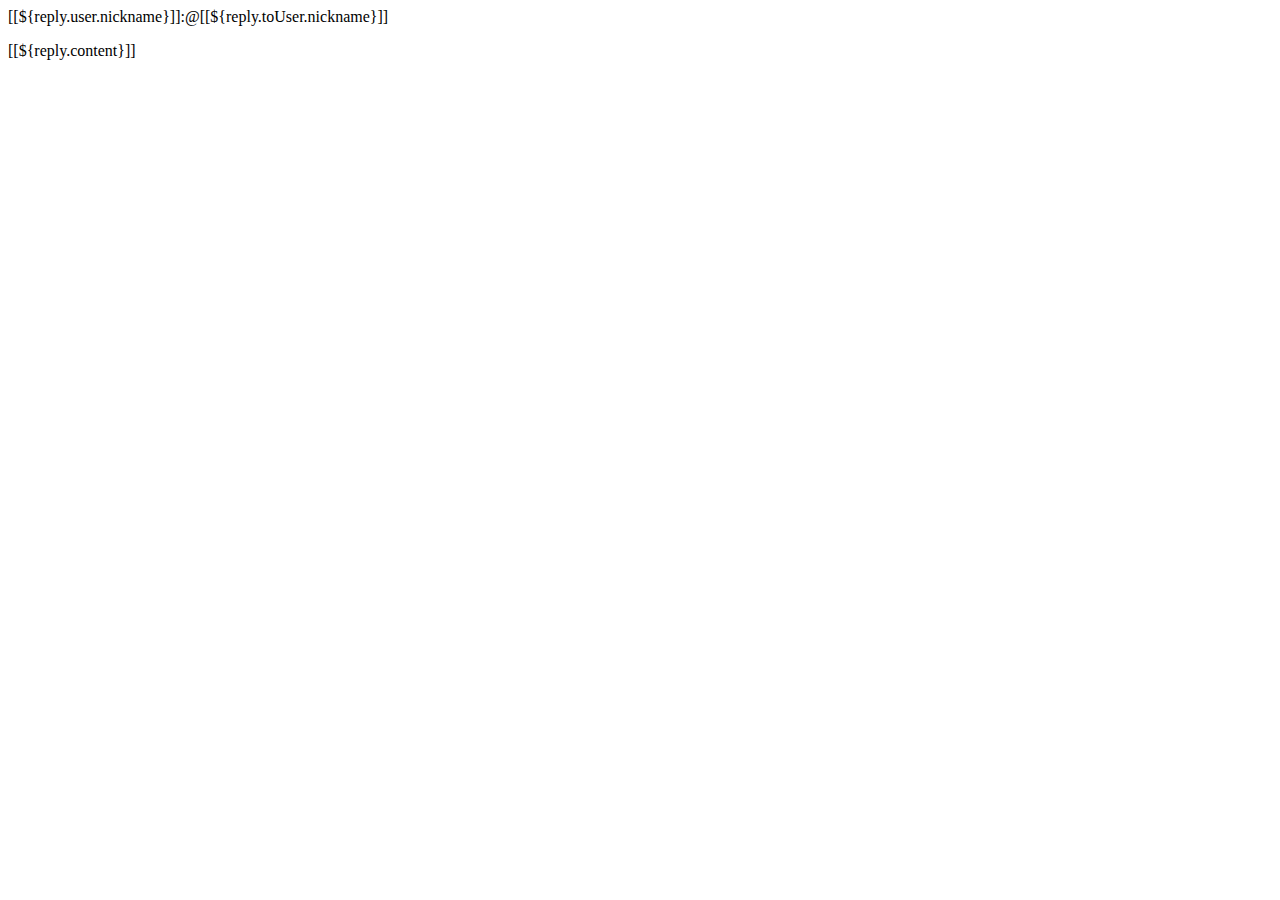
<file: src/main/resources/templates/layout/reply.html>
<!DOCTYPE html>
<html xmlns:th="http://www.thymeleaf.org" xmlns:sec="http://www.thymeleaf.org/thymeleaf-extras-springsecurity4">

<body>
    <div th:fragment="reply-list">
        <div class="reply-container">
            <div class="reply" th:each="reply :${replys}">
                <div>
                    <span><a th:href="@{'/visit/user/'+${reply.user.id}}">[[${reply.user.nickname}]]</a>:<a class="ml-2 mr-2"th:href="@{'/visit/user/'+${reply.toUser.id}}">@[[${reply.toUser.nickname}]]</a></span>
                    <p>[[${reply.content}]]</p>
                </div>
            </div>
        </div>
    </div>
</body>

</html>
</file>
<file: src/main/resources/static/lib/jQueryWbPl/css/style.css>
pre {
    white-space: pre;
    white-space: pre-wrap;
    word-wrap: break-word;
}
.flex-text-wrap {
    width: 100%;
    position: relative;
    *zoom: 1;
}
textarea,
.flex-text-wrap {
    outline: 0;
    margin: 0;
    border: none;
    padding: 0;
    *padding-bottom: 0!important;
}
.flex-text-wrap textarea,
.flex-text-wrap pre {
    *white-space: pre;
    *word-wrap: break-word;
    white-space: pre-wrap;
    width: 100%;
    -webkit-box-sizing: border-box;
    -moz-box-sizing: border-box;
    -ms-box-sizing: border-box;
    box-sizing: border-box;
}
.flex-text-wrap textarea {
    overflow: hidden;
    position: absolute;
    top: 0;
    left: 0;
    height: 100%;
    width: 100%;
    resize: none;
    /* IE7 box-sizing fudge factor */
    *height: 94%;
    *width: 94%;
}
.flex-text-wrap pre {
    display: block;
    visibility: hidden;
}
.flex-text-wrap,
textarea { margin-bottom: 25px }
textarea,
.flex-text-wrap pre {
    line-height: 1.7;
    font-family: "Helvetica Neue", Helvetica, Arial, sans-serif;
    font-size: 100%;
    padding: 10px 15px;
    border: 1px solid #c6c8ce;
    width: 100%;
    -webkit-appearance: none;
    background: #fff;
    -webkit-border-radius: 3px;
    -moz-border-radius: 3px;
    border-radius: 3px;
    -moz-background-clip: padding;
    -webkit-background-clip: padding-box;
    background-clip: padding-box;
    -webkit-box-shadow: 0 0 8px rgba(182, 195, 214, .6) inset, 0 1px 1px #fff;
    -moz-box-shadow: 0 0 8px rgba(182, 195, 214, .6) inset, 0 1px 1px #fff;
    box-shadow: 0 0 8px rgba(182, 195, 214, .6) inset, 0 1px 1px #fff;
    -webkit-transition-duration: 300ms;
    -moz-transition-duration: 300ms;
    -o-transition-duration: 300ms;
    -ms-transition-duration: 300ms;
    transition-duration: 300ms;
    -webkit-transition-easing: ease-in-out;
    -moz-transition-easing: ease-in-out;
    -o-transition-easing: ease-in-out;
    -ms-transition-easing: ease-in-out;
    transition-easing: ease-in-out;
    -webkit-transition-property: border-color, -webkit-box-shadow;
    -webkit-transition-property: border-color, box-shadow;
    -moz-transition-property: border-color, -moz-box-shadow;
    -moz-transition-property: border-color, box-shadow;
    -o-transition-property: border-color, box-shadow;
    -ms-transition-property: border-color, box-shadow;
    transition-property: border-color, box-shadow;
}
.fork-link {
    display: block;
    position: absolute;
    top: 0;
    right: 0;
    width: 140px;
}
@media only screen and (-webkit-min-device-pixel-ratio:1.25), (min-resolution:120dpi) {
    html {
        background-size: 51px auto;
    }
}
</file>
<file: src/main/resources/static/lib/jQueryWbPl/css/comment.css>
/*初始化样式*/
body,h1,h2,h3,h4,h5,ul,li,a,div,p,span,table,tr,td,img{margin: 0;padding: 0;}
ul{padding: 0;margin: 0;}
li{list-style: none;}
a{text-decoration: none;}
img{outline: none;border: 0;}
body{font-family: "Microsoft Yahei";}
/*清除浮动*/
.clearfix:before,
.clearfix:after{content: " ";display: table;}
.clearfix:after{clear: both;}
.clearfix{zoom: 1;}
/*浮动*/
.pull-right{float: right !important;}
.pull-left{float: left !important;}
/*----------------------------------------------------------------------------------------------------------*/
.content{float: left;}
.flex-text-wrap,pre{margin: 0 !important;}
.commentAll{width: 500px;padding: 20px;border: 1px solid #ededed;margin: 20px auto;}
.plBtn{width: 75px;height: 36px;line-height: 36px;background-color: #339b53;text-align: center;display: block;float: right;color: #FFFFFF;font-size: 12px;border-radius: 6px;margin-right: 2px;margin-top: 20px;}
.plBtn:hover{background-color: #2f904d;}

/*----------评论区域 begin----------*/
.comment-show{margin-top: 20px;}
.comment-show-con {
    width: 100%;
    border-top: 1px solid #EDEDED;
    padding: 10px 0;
}
.comment-show-con-img {
    width: 48px;
    height: 48px;
    overflow: hidden;
    margin-top: 5px;
}
.comment-show-con-list {
    width: 85%;
    margin-left: 3%;
}
.pl-text {
    width: 100%;
    margin-top: 7px;
    word-wrap: break-word;
    overflow: hidden;
}
.date-dz {
    width: 100%;
    float: left;
}
.hf-list-con {
    float: left;
    width: 100%;
    background-color: #eaeaec;
    margin-top: 7px;
}
.comment-size-name {
    font-size: 12px;
    color: #339b53;
}
.my-pl-con {
    font-size: 12px;
    color: #8b8b8b;
    width: 100%;
}
.date-dz-left {
    font-size: 12px;
    color: #8b8b8b;
    display: block;
    padding-top: 18px;
}
.comment-time, .comment-pl-block {
    padding-top: 7px;
}
.comment-pl-block {
    margin-top: 0;
}
.date-dz-right {
    display: block;
    padding-top: 6px;
    padding-right: 18px;
    position: relative;
    overflow: hidden;
}
.removeBlock {
    float: left;
    font-size: 12px;
    color: #8b8b8b;
    margin-right: 24px;
    display: block;
    opacity: 0;
}
.hf-con-block {
    display: block;
}
.date-dz-pl, .date-dz-line, .date-dz-z {
    font-size: 12px;
    color: #8b8b8b;
}
.date-dz-line {
    display: block;
    padding: 0 20px;
}
.date-dz-z-click-red {
    width: 17px;
    height: 17px;
    display: block;
    float: left;
    background-image: url(../images/icon-all_01.png);
    background-repeat: no-repeat;
    background-position: -6px -198px;
    margin-right: 5px;
}
.z-num {
    font-style: normal;
}
.date-dz-z-click {
    color: #b83b44;
}
.red {
    background-position: -6px -119px !important;
}
.hf-pl {
    width: 70px;
    height: 30px;
    line-height: 30px;
    background-color: #339b53;
    text-align: center;
    display: block;
    float: right;
    color: #FFFFFF;
    font-size: 12px;
    border-radius: 6px;
    margin-right: 2px;
    margin-top: 20px;
}
.hf-con{width: 100%;margin-top: 24px;}
.hf-input{font-size: 12px;}
.all-pl-con {
    width: 96%;
    padding: 2% 0;
    float: left;
    margin: 0 2%;
}
.atName {
    font-size: 12px;
    color: #339b53;
}
.hfpl-text{margin-top: 0;}
.date-dz:hover .removeBlock {
    opacity: 1;
}
.hf-list-con .all-pl-con {
    border-top: 1px solid #d9d9d9;
    padding-bottom: 12px;
}
.hf-list-con .all-pl-con:first-child {
    border-top: 0;
}



/*----------评论区域 end----------*/
</file>
<file: src/main/resources/static/lib/bootstrapvalidator-master/vendor/jasmine/jasmine.css>
body { background-color: #eeeeee; padding: 0; margin: 5px; overflow-y: scroll; }

.html-reporter { font-size: 11px; font-family: Monaco, "Lucida Console", monospace; line-height: 14px; color: #333333; }
.html-reporter a { text-decoration: none; }
.html-reporter a:hover { text-decoration: underline; }
.html-reporter p, .html-reporter h1, .html-reporter h2, .html-reporter h3, .html-reporter h4, .html-reporter h5, .html-reporter h6 { margin: 0; line-height: 14px; }
.html-reporter .banner, .html-reporter .symbol-summary, .html-reporter .summary, .html-reporter .result-message, .html-reporter .spec .description, .html-reporter .spec-detail .description, .html-reporter .alert .bar, .html-reporter .stack-trace { padding-left: 9px; padding-right: 9px; }
.html-reporter .banner .version { margin-left: 14px; }
.html-reporter #jasmine_content { position: fixed; right: 100%; }
.html-reporter .version { color: #aaaaaa; }
.html-reporter .banner { margin-top: 14px; }
.html-reporter .duration { color: #aaaaaa; float: right; }
.html-reporter .symbol-summary { overflow: hidden; *zoom: 1; margin: 14px 0; }
.html-reporter .symbol-summary li { display: inline-block; height: 8px; width: 14px; font-size: 16px; }
.html-reporter .symbol-summary li.passed { font-size: 14px; }
.html-reporter .symbol-summary li.passed:before { color: #5e7d00; content: "\02022"; }
.html-reporter .symbol-summary li.failed { line-height: 9px; }
.html-reporter .symbol-summary li.failed:before { color: #b03911; content: "x"; font-weight: bold; margin-left: -1px; }
.html-reporter .symbol-summary li.disabled { font-size: 14px; }
.html-reporter .symbol-summary li.disabled:before { color: #bababa; content: "\02022"; }
.html-reporter .symbol-summary li.pending { line-height: 17px; }
.html-reporter .symbol-summary li.pending:before { color: #ba9d37; content: "*"; }
.html-reporter .exceptions { color: #fff; float: right; margin-top: 5px; margin-right: 5px; }
.html-reporter .bar { line-height: 28px; font-size: 14px; display: block; color: #eee; }
.html-reporter .bar.failed { background-color: #b03911; }
.html-reporter .bar.passed { background-color: #a6b779; }
.html-reporter .bar.skipped { background-color: #bababa; }
.html-reporter .bar.menu { background-color: #fff; color: #aaaaaa; }
.html-reporter .bar.menu a { color: #333333; }
.html-reporter .bar a { color: white; }
.html-reporter.spec-list .bar.menu.failure-list, .html-reporter.spec-list .results .failures { display: none; }
.html-reporter.failure-list .bar.menu.spec-list, .html-reporter.failure-list .summary { display: none; }
.html-reporter .running-alert { background-color: #666666; }
.html-reporter .results { margin-top: 14px; }
.html-reporter.showDetails .summaryMenuItem { font-weight: normal; text-decoration: inherit; }
.html-reporter.showDetails .summaryMenuItem:hover { text-decoration: underline; }
.html-reporter.showDetails .detailsMenuItem { font-weight: bold; text-decoration: underline; }
.html-reporter.showDetails .summary { display: none; }
.html-reporter.showDetails #details { display: block; }
.html-reporter .summaryMenuItem { font-weight: bold; text-decoration: underline; }
.html-reporter .summary { margin-top: 14px; }
.html-reporter .summary ul { list-style-type: none; margin-left: 14px; padding-top: 0; padding-left: 0; }
.html-reporter .summary ul.suite { margin-top: 7px; margin-bottom: 7px; }
.html-reporter .summary li.passed a { color: #5e7d00; }
.html-reporter .summary li.failed a { color: #b03911; }
.html-reporter .summary li.pending a { color: #ba9d37; }
.html-reporter .description + .suite { margin-top: 0; }
.html-reporter .suite { margin-top: 14px; }
.html-reporter .suite a { color: #333333; }
.html-reporter .failures .spec-detail { margin-bottom: 28px; }
.html-reporter .failures .spec-detail .description { background-color: #b03911; }
.html-reporter .failures .spec-detail .description a { color: white; }
.html-reporter .result-message { padding-top: 14px; color: #333333; white-space: pre; }
.html-reporter .result-message span.result { display: block; }
.html-reporter .stack-trace { margin: 5px 0 0 0; max-height: 224px; overflow: auto; line-height: 18px; color: #666666; border: 1px solid #ddd; background: white; white-space: pre; }
</file>
<file: src/main/resources/static/lib/bootstrapvalidator-master/dist/css/bootstrapValidator.css>
/**
 * BootstrapValidator (http://bootstrapvalidator.com)
 * The best jQuery plugin to validate form fields. Designed to use with Bootstrap 3
 *
 * @author      http://twitter.com/nghuuphuoc
 * @copyright   (c) 2013 - 2014 Nguyen Huu Phuoc
 * @license     MIT
 */

.bv-form .help-block {
    margin-bottom: 0;
}
.bv-form .tooltip-inner {
    text-align: left;
}
.nav-tabs li.bv-tab-success > a {
    color: #3c763d;
}
.nav-tabs li.bv-tab-error > a {
    color: #a94442;
}
</file>
